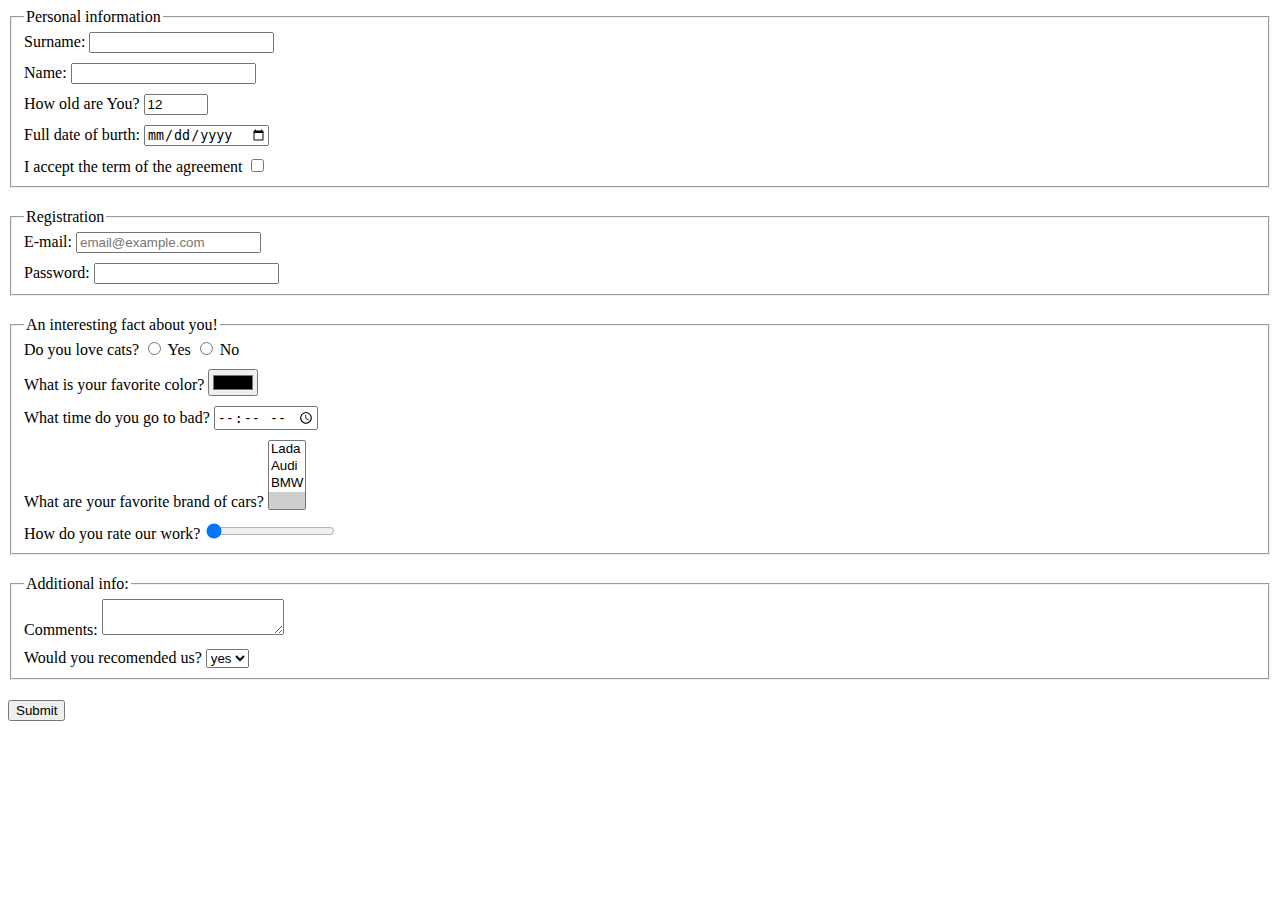
<file: index.html>
<!doctype html><html lang="en"><head><meta charset="UTF-8"><meta name="viewport" content="width=device-width, 
              user-scalable=no, 
              initial-scale=1.0, 
              maximum-scale=1.0, 
              minimum-scale=1.0"><meta http-equiv="X-UA-Compatible" content="ie=edge"><title>HTML Form</title><link rel="stylesheet" href="style.b4b0840d.css"></head><body> <script type="text/javascript" src="main.e97352c4.js"></script> <form action="https://mate-academy-form-lesson.herokuapp.
      com/create-application" method="post" autocomplete="off"> <fieldset class="field"> <legend>Personal information</legend> <div class="line"> <label for="surname">Surname:</label> <input id="surname" type="text" name="surname" minlength="2" maxlength="20" required tabindex="1"> </div> <div class="line"> <label for="name">Name:</label> <input id="name" type="text" name="name" minlength="2" maxlength="20" required tabindex="2"> </div> <div class="line"> <label for="age">How old are You?</label> <input id="age" type="number" name="age" value="12" min="1" max="100" maxlength="3" required> </div> <div class="line"> <label for="birthday">Full date of burth:</label> <input id="birthday" type="date" name="burthDate" required> </div> <div class="line"> <label for="term">I accept the term of the agreement</label> <input id="term" type="checkbox" name="term" required> </div> </fieldset> <fieldset class="field"> <legend>Registration</legend> <div class="line"> <label for="email">E-mail:</label> <input id="email" type="email" placeholder="email@example.com"> </div> <div class="line"> <label for="password">Password:</label> <input id="password" type="password" name="password" required> </div> </fieldset> <fieldset class="field"> <legend>An interesting fact about you!</legend> <div class="line"> Do you love cats? <input id="y" type="radio" name="loveCats" value="y"> <label for="y">Yes</label> <input id="n" type="radio" name="loveCats" value="n"> <label for="n">No</label> </div> <div class="line"> <label for="color">What is your favorite color?</label> <input id="color" type="color" name="favoriteColor" value="#000000"> </div> <div class="line"> <label> What time do you go to bad? <input type="time" name="sleepTime"> </label> </div> <div class="line"> <label> What are your favorite brand of cars? <select name="favoriteCar" required multiple> <option value="lada">Lada</option> <option value="audi">Audi</option> <option value="bmw">BMW</option> <option selected></option> </select> </label> </div> <div class="line"> <label for="rating">How do you rate our work?</label> <input id="rating" type="range" name="rating" min="0" max="100" value="0"> </div> </fieldset> <fieldset class="field"> <legend>Additional info:</legend> <div class="line"> <label> Comments: <textarea name="feedback"></textarea> </label> </div> <div class="line"> <label> Would you recomended us? <select name="recomendUs" required> <option value="y">yes</option> <option value="audi">no</option> </select> </label> </div> </fieldset> <div class="line"></div> <button type="submit">Submit</button>  </form> </body></html>
</file>
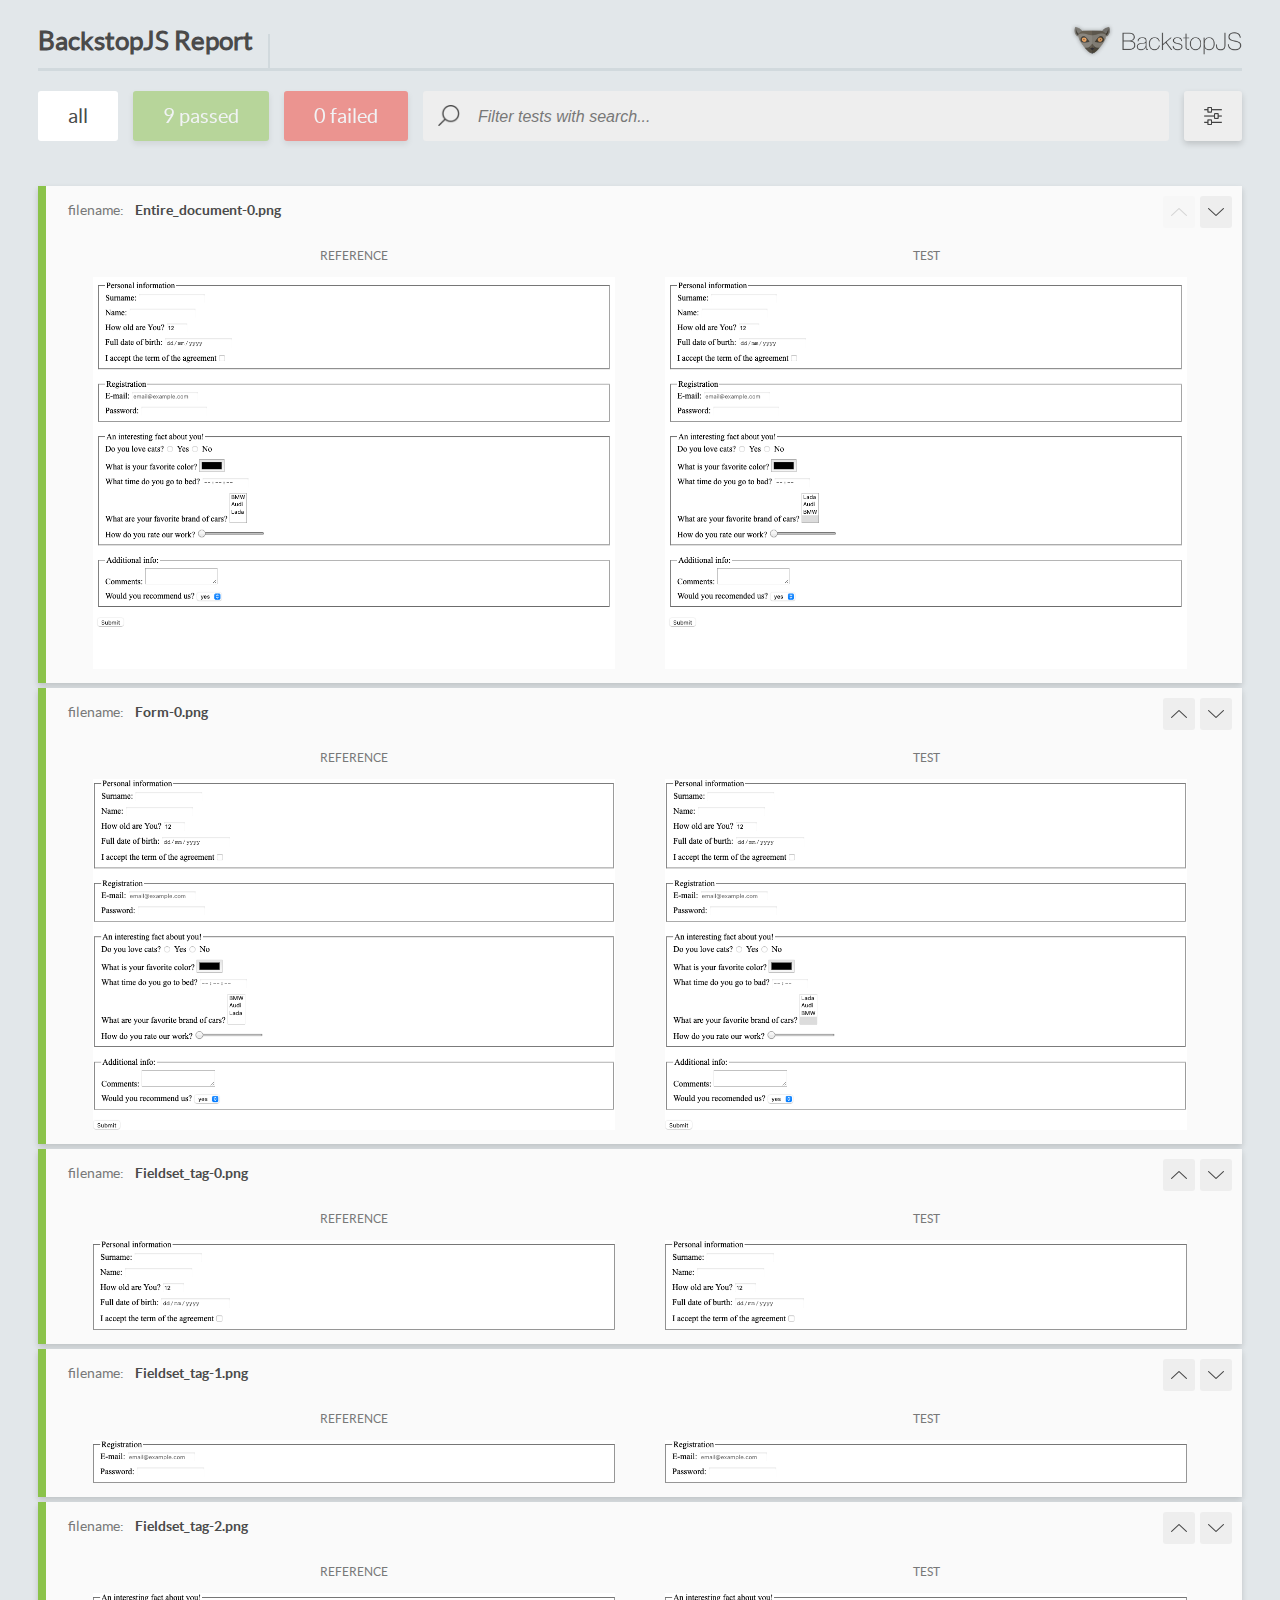
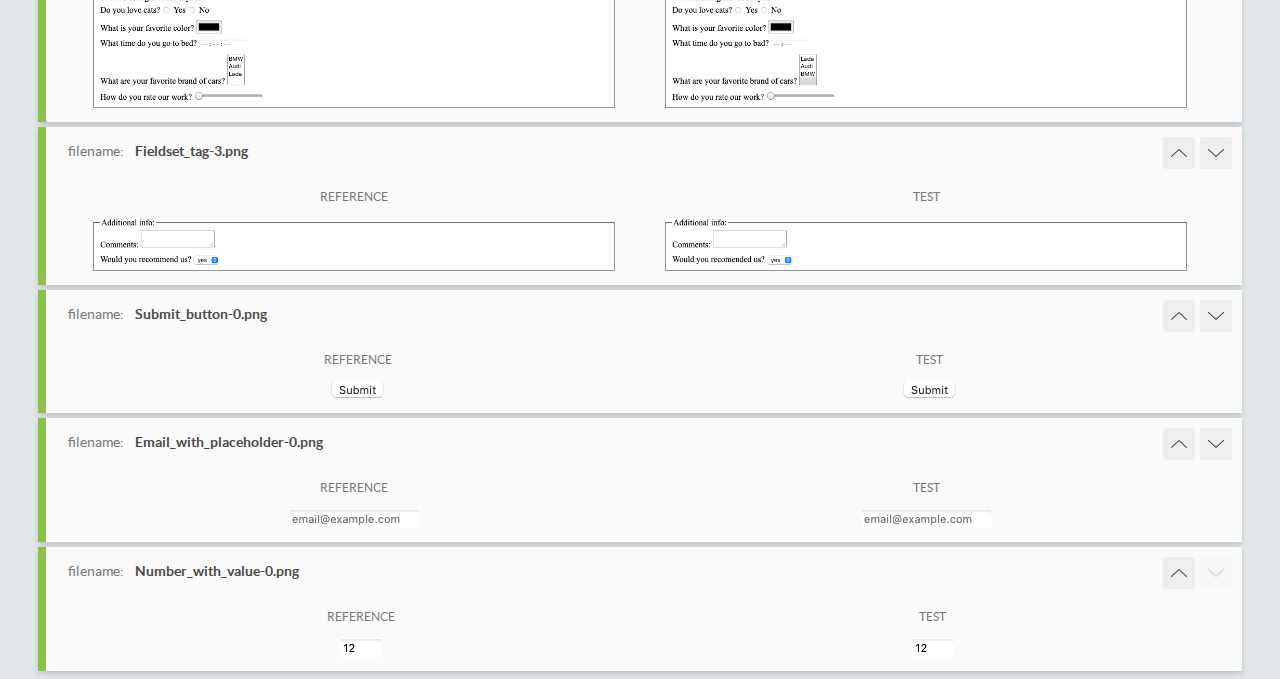
<file: report/html_report/index.html>
<!DOCTYPE html>
<html>
  <head>
    <meta charset="utf-8">
    <title>BackstopJS Report</title>

    <style>
      @font-face {
          font-family: 'latoregular';
          src: url('./assets/fonts/lato-regular-webfont.woff2') format('woff2'),
              url('./assets/fonts/lato-regular-webfont.woff') format('woff');
          font-weight: 400;
          font-style: normal;
      }
      @font-face {
          font-family: 'latobold';
          src: url('./assets/fonts/lato-bold-webfont.woff2') format('woff2'),
              url('./assets/fonts/lato-bold-webfont.woff') format('woff');
          font-weight: 700;
          font-style: normal;
      }

      .ReactModal__Body--open {
          overflow: hidden;
      }
      .ReactModal__Body--open .header {
        display: none;
      }

    </style>
  </head>
  <body style="background-color: #E2E7EA">
    <div id="root">

    </div>
    <script type="text/javascript">
      function report (report) { // eslint-disable-line no-unused-vars
        window.tests = report;
      }
    </script>
    <script type="text/javascript" src="config.js"></script>
    <script type="text/javascript" src="index_bundle.js"></script>
  </body>
</html>
</file>
<file: style.b4b0840d.css>
.line{margin-bottom:10px;padding:initial}.field{padding-bottom:0;margin-bottom:20px}
/*# sourceMappingURL=style.b4b0840d.css.map */
</file>
